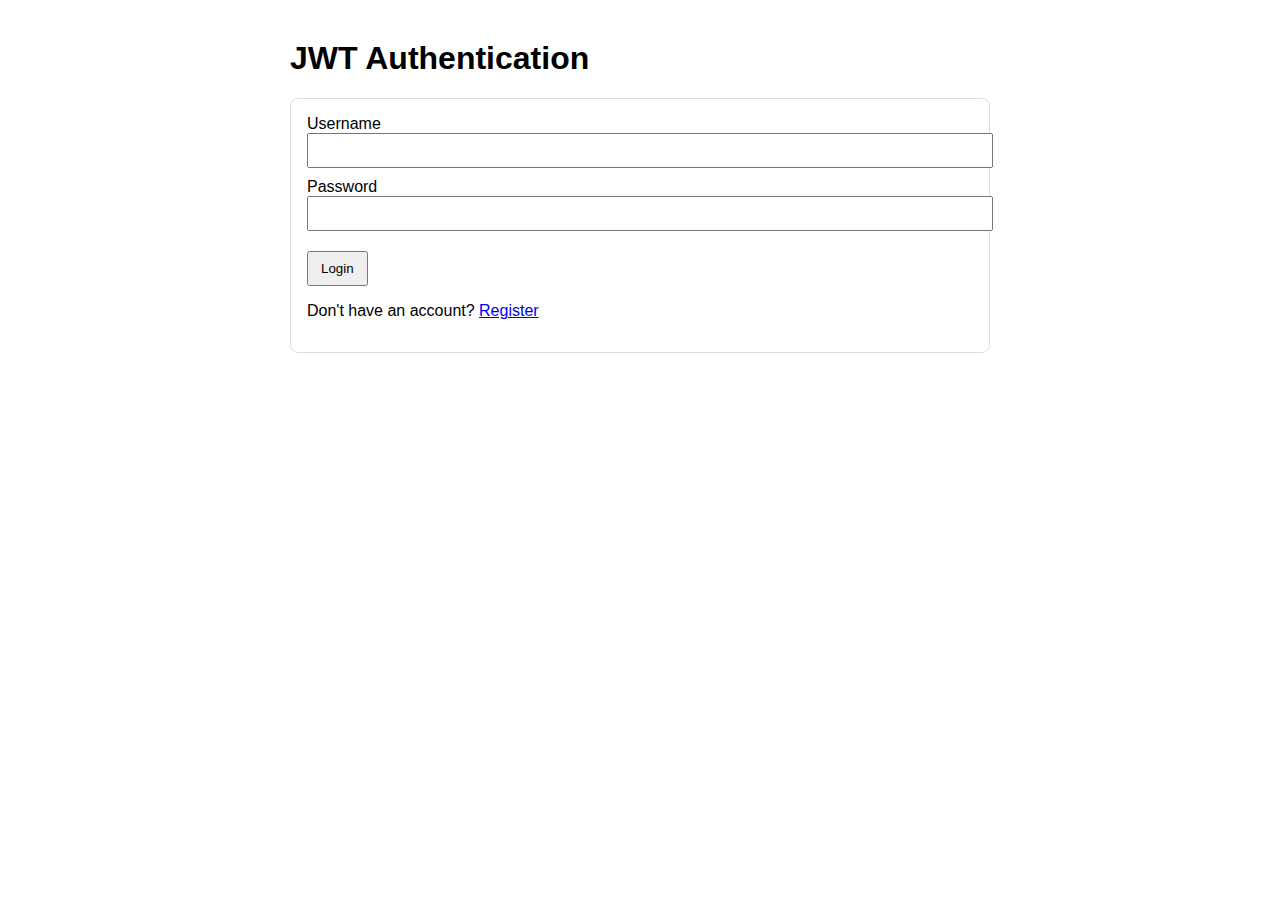
<file: auth-jwt/src/main/resources/static/index.html>
<!DOCTYPE html>
<html lang="en">
<head>
  <meta charset="UTF-8" />
  <title>JWT Authentication</title>
  <style>
    body { font-family: sans-serif; max-width: 700px; margin: 40px auto; }
    .card { border: 1px solid #ddd; padding: 16px; border-radius: 8px; margin-bottom: 20px; }
    .row { margin-bottom: 10px; }
    .hidden { display: none; }
    .error { color: #b00020; }
    .success { color: #0f7b0f; }
    button { padding: 8px 12px; margin-top: 10px; }
    input { width: 100%; padding: 8px; }
    pre { background: #f7f7f7; padding: 8px; overflow: auto; }
    table { border-collapse: collapse; width: 100%; margin-top: 15px; }
    th, td { border: 1px solid #ddd; padding: 8px; text-align: left; }
    th { background-color: #f2f2f2; }
  </style>
</head>
<body>
  <h1>JWT Authentication</h1>

  <!-- Login card -->
  <div class="card" id="login-card">
    <form id="login-form">
      <div class="row">
        <label>Username</label>
        <input type="text" name="username" required />
      </div>
      <div class="row">
        <label>Password</label>
        <input type="password" name="password" required />
      </div>
      <button type="submit">Login</button>
    </form>
    <p class="error" id="login-error"></p>
    <p>Don't have an account? <a href="/register.html">Register</a></p>
  </div>

  <!-- Authenticated card -->
  <div class="card hidden" id="authed-card">
    <h2>Welcome</h2>
    <p class="success" id="login-success"></p>
    <p><strong>Token:</strong></p>
    <pre id="token-view"></pre>
    <p><strong>User info:</strong></p>
    <pre id="user-view"></pre>

    <!-- Admin-only button -->
    <button id="list-users-btn" class="hidden">List all users</button>

    <!-- Users table -->
    <table id="users-table" class="hidden">
      <thead>
        <tr><th>ID</th><th>Username</th><th>Role</th></tr>
      </thead>
      <tbody></tbody>
    </table>

    <button id="logout-btn">Logout</button>
  </div>

  <script>
    const loginForm = document.getElementById('login-form');
    const loginError = document.getElementById('login-error');
    const loginCard = document.getElementById('login-card');
    const authedCard = document.getElementById('authed-card');
    const tokenView = document.getElementById('token-view');
    const userView = document.getElementById('user-view');
    const loginSuccess = document.getElementById('login-success');
    const logoutBtn = document.getElementById('logout-btn');
    const listUsersBtn = document.getElementById('list-users-btn');
    const usersTable = document.getElementById('users-table');
    const usersTbody = usersTable.querySelector('tbody');

    // Helpers
    function getToken() { return localStorage.getItem('token'); }
    function setToken(token) { localStorage.setItem('token', token); }
    function clearToken() {
      localStorage.removeItem('token');
      localStorage.removeItem('role');
      localStorage.removeItem('username');
    }
    function show(el) { el.classList.remove('hidden'); }
    function hide(el) { el.classList.add('hidden'); }

    async function fetchMe() {
      const token = getToken();
      if (!token) return null;
      const res = await fetch('/auth/me', { headers: { Authorization: `Bearer ${token}` } });
      if (!res.ok) throw new Error(`Failed to fetch /auth/me: ${res.status}`);
      return res.json();
    }

    async function handleLogin(username, password) {
      const res = await fetch('/auth/login', {
        method: 'POST',
        headers: { 'Content-Type': 'application/json' },
        body: JSON.stringify({ username, password })
      });
      if (!res.ok) {
        const text = await res.text();
        throw new Error(text || 'Login failed');
      }
      return res.json(); // { token, username, role }
    }

    function renderAuthed(data, user) {
      tokenView.textContent = data.token;
      userView.textContent = JSON.stringify(user, null, 2);
      loginSuccess.textContent = `Logged in as: ${data.username} (${data.role})`;
      hide(loginCard);
      show(authedCard);

      if (data.role === "ROLE_ADMIN") {
        show(listUsersBtn);
      } else {
        hide(listUsersBtn);
      }
    }

    function renderLoggedOut() {
      clearToken();
      userView.textContent = '';
      tokenView.textContent = '';
      loginError.textContent = '';
      hide(authedCard);
      show(loginCard);
      hide(usersTable);
    }

    // Initialization
    (async function init() {
      const token = getToken();
      const role = localStorage.getItem('role');
      const username = localStorage.getItem('username');
      if (!token) return;
      try {
        const user = await fetchMe();
        renderAuthed({ token, role, username }, user);
      } catch {
        renderLoggedOut();
      }
    })();

    // Login submit
    loginForm.addEventListener('submit', async (e) => {
      e.preventDefault();
      loginError.textContent = '';
      const formData = new FormData(loginForm);
      const username = formData.get('username');
      const password = formData.get('password');

      try {
        const data = await handleLogin(username, password);
        setToken(data.token);
        localStorage.setItem('role', data.role);
        localStorage.setItem('username', data.username);
        const user = await fetchMe();
        renderAuthed(data, user);
      } catch (err) {
        loginError.textContent = err.message || 'Login failed';
      }
    });

    // Logout
    logoutBtn.addEventListener('click', () => {
      renderLoggedOut();
    });

    // List users (admin only)
    listUsersBtn.addEventListener('click', async () => {
      const token = getToken();
      try {
        const res = await fetch('/auth/users', {
          headers: { Authorization: `Bearer ${token}` }
        });
        if (!res.ok) throw new Error("Failed to fetch users");
        const data = await res.json();
        const users = data.content;

        // Clear previous rows
        while (usersTbody.firstChild) {
          usersTbody.removeChild(usersTbody.firstChild);
        }

        // Build rows safely
        users.forEach(u => {
          const tr = document.createElement('tr');

          const tdId = document.createElement('td');
          tdId.textContent = u.id;

          const tdUsername = document.createElement('td');
          tdUsername.textContent = u.username;

          const tdRole = document.createElement('td');
          tdRole.textContent = u.role;

          tr.appendChild(tdId);
          tr.appendChild(tdUsername);
          tr.appendChild(tdRole);

          usersTbody.appendChild(tr);
        });

        show(usersTable);
      } catch (err) {
        alert(err.message);
      }
    });
  </script>
</body>
</html>
</file>
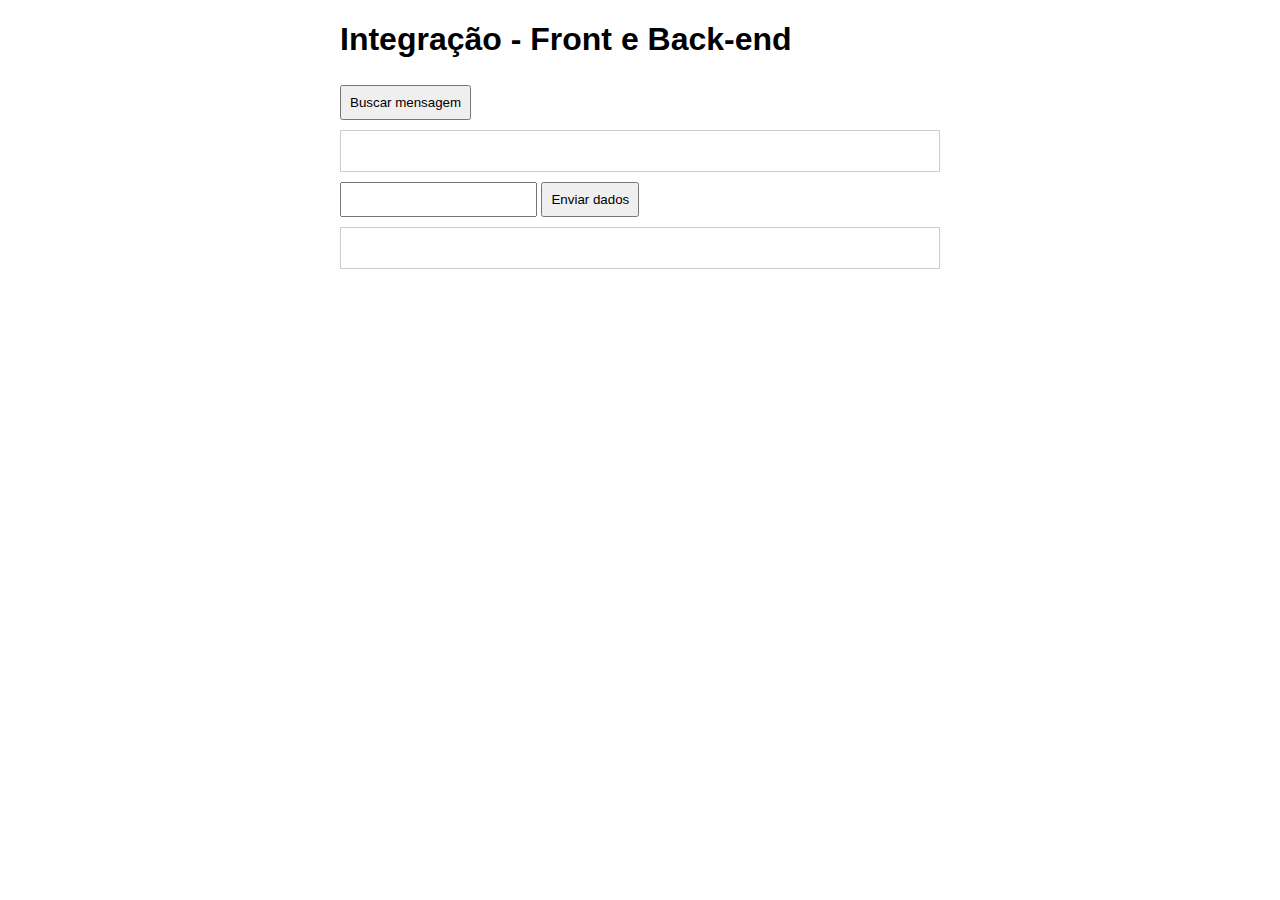
<file: integracao/src/main/resources/static/index.html>
<!DOCTYPE html>
<html lang="pt-br">
<head>
    <meta charset="UTF-8">
    <meta name="viewport" content="width=device-width, initial-scale=1.0">
    <title>Integração com Spring Boot</title>
    <script src="js/app.js" defer></script>
    <style>
        body{
            font-family: Arial, Helvetica, sans-serif;
            margin: 20px;
        }
        .container{
            max-width: 600px;
            margin: 0 auto;
        }
        button, input{
            padding: 8px;
            margin: 5px 0;
        }
        .result-box{
            margin: 5px 0;
            padding: 10px;
            border: 1px solid #ccc;
            min-height: 20px;
        }
        
    </style>
</head>
<body>
    <div class="container">
        <h1>Integração - Front e Back-end</h1>
        <!-- GET -->
        <button id="get" onclick="buscarMensagem()">Buscar mensagem</button>
        <div class="result-box" id="resultado-get"></div>

        <!-- POST -->
         <input type="text"  id="dados-input">
         <button id="post" onclick="enviarDados()">Enviar dados</button>
         <div class="result-box" id="resultado-post"></div>
    </div>
</body>
</html>
</file>
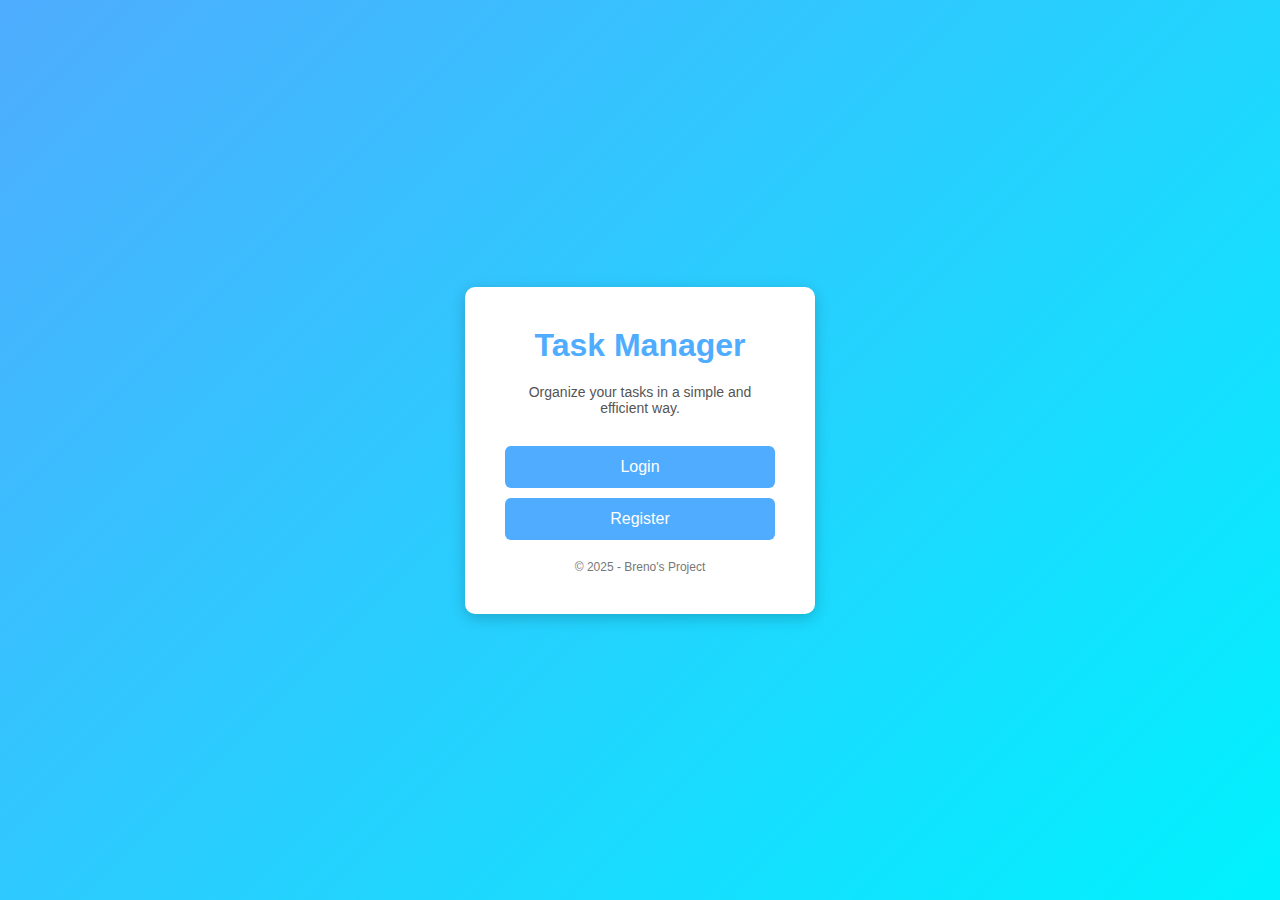
<file: toDoApp/src/main/resources/static/index.html>
<!DOCTYPE html>
<html lang="en">
<head>
    <meta charset="UTF-8">
    <meta name="viewport" content="width=device-width, initial-scale=1.0">
    <title>Task Manager</title>
    <link rel="stylesheet" href="./style/style.css">
</head>
<body>
    <div class="container">
        <h1>Task Manager</h1>
        <p>Organize your tasks in a simple and efficient way.</p>
        
        <button class="btn" onclick="window.location.href='login.html'">Login</button>
        <button class="btn" onclick="window.location.href='register.html'">Register</button>
        
        <div class="footer">
            &copy; 2025 - Breno's Project
        </div>
    </div>
</body>
</html>
</file>
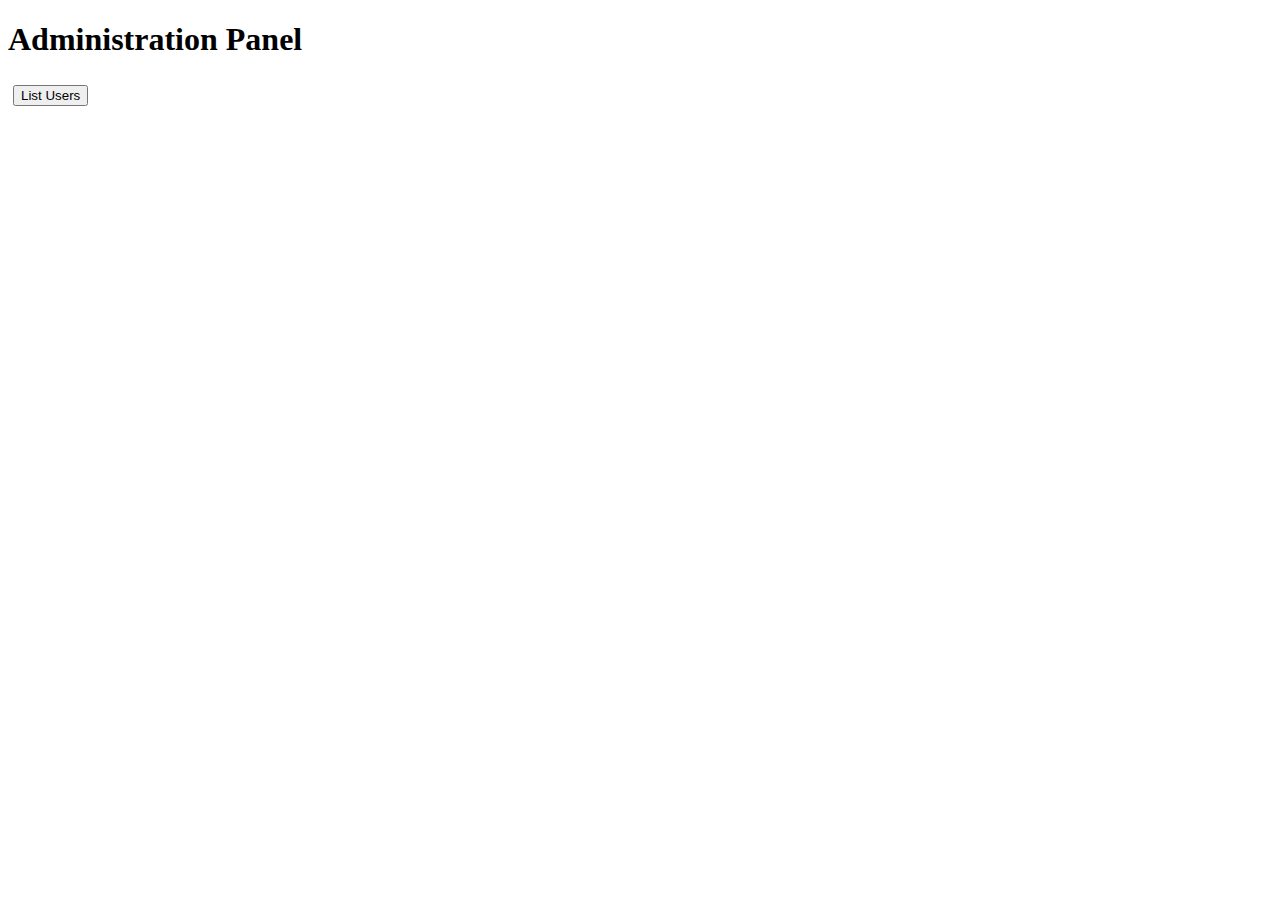
<file: auth-jwt/src/main/resources/static/admin/index.html>
<!DOCTYPE html>
<html lang="pt-BR">
<head>
  <meta charset="UTF-8">
  <title>Admin - Users</title>
  <style>
    table { border-collapse: collapse; width: 100%; margin-top: 20px; }
    th, td { border: 1px solid #ccc; padding: 8px; text-align: left; }
    #pagination { margin-top: 15px; }
    button { margin: 5px; }
  </style>
</head>
<body>
  <h1>Administration Panel</h1>

  <button id="listUsersBtn">List Users</button>

  <table id="usersTable" style="display:none;">
    <thead>
      <tr>
        <th>ID</th>
        <th>User</th>
        <th>Role</th>
      </tr>
    </thead>
    <tbody id="usersTbody"></tbody>
  </table>

  <div id="pagination" style="display:none;">
    <button id="prev-btn">Previous</button>
    <span id="page-info"></span>
    <button id="next-btn">Next</button>
  </div>

<script>
  const usersTable = document.getElementById("usersTable");
  const usersTbody = document.getElementById("usersTbody");
  const listUsersBtn = document.getElementById("listUsersBtn");
  const paginationDiv = document.getElementById("pagination");
  const pageInfo = document.getElementById("page-info");
  const prevBtn = document.getElementById("prev-btn");
  const nextBtn = document.getElementById("next-btn");

  let currentPage = 0;
  const pageSize = 5; 
  let totalPages = 0;

  function getToken() {
    return localStorage.getItem("token"); 
  }

  async function loadUsers(page = 0) {
    const token = getToken();
    try {
      const res = await fetch(`/auth/users?page=${page}&size=${pageSize}`, {
        headers: { Authorization: `Bearer ${token}` }
      });

      if (!res.ok) throw new Error("Failed to fetch users");

      const data = await res.json();

      // limpa tabela
      while (usersTbody.firstChild) {
        usersTbody.removeChild(usersTbody.firstChild);
      }

     data.content.forEach(u => {
  const tr = document.createElement("tr");

  const tdId = document.createElement("td");
  tdId.textContent = u.id;

  const tdUsername = document.createElement("td");
  tdUsername.textContent = u.username;

  const tdRole = document.createElement("td");
  tdRole.textContent = u.role;

  const tdDelete = document.createElement("td");
  const deleteBtn = document.createElement("button");
  deleteBtn.textContent = "Delete";
  deleteBtn.addEventListener("click", async () => {
    try {
      const res = await fetch(`/auth/users/${u.id}`, {
        method: "DELETE",
        headers: { Authorization: `Bearer ${token}` }
      });
      if (!res.ok) throw new Error("Deletion failed");
      loadUsers(currentPage);
    } catch (err) {
      alert(err.message);
    }
  });
  tdDelete.appendChild(deleteBtn);

  const tdUpdate = document.createElement("td");
  const updateBtn = document.createElement("button");
  updateBtn.textContent = "Update";
  updateBtn.addEventListener("click", () => {

    window.location.href = `update.html?id=${u.id}`;
  });
  tdUpdate.appendChild(updateBtn);

  tr.appendChild(tdId);
  tr.appendChild(tdUsername);
  tr.appendChild(tdRole);
  tr.appendChild(tdDelete);
  tr.appendChild(tdUpdate);

  usersTbody.appendChild(tr);
});

      usersTable.style.display = "table";
      paginationDiv.style.display = "block";

      currentPage = data.number;
      totalPages = data.totalPages;
      pageInfo.textContent = `Page ${currentPage + 1} of ${totalPages}`;

      prevBtn.disabled = currentPage === 0;
      nextBtn.disabled = currentPage + 1 >= totalPages;

    } catch (err) {
      alert(err.message);
    }
  }

  listUsersBtn.addEventListener("click", () => loadUsers(0));

  prevBtn.addEventListener("click", () => {
    if (currentPage > 0) loadUsers(currentPage - 1);
  });

  nextBtn.addEventListener("click", () => {
    if (currentPage + 1 < totalPages) loadUsers(currentPage + 1);
  });
</script>
</body>
</html>
</file>
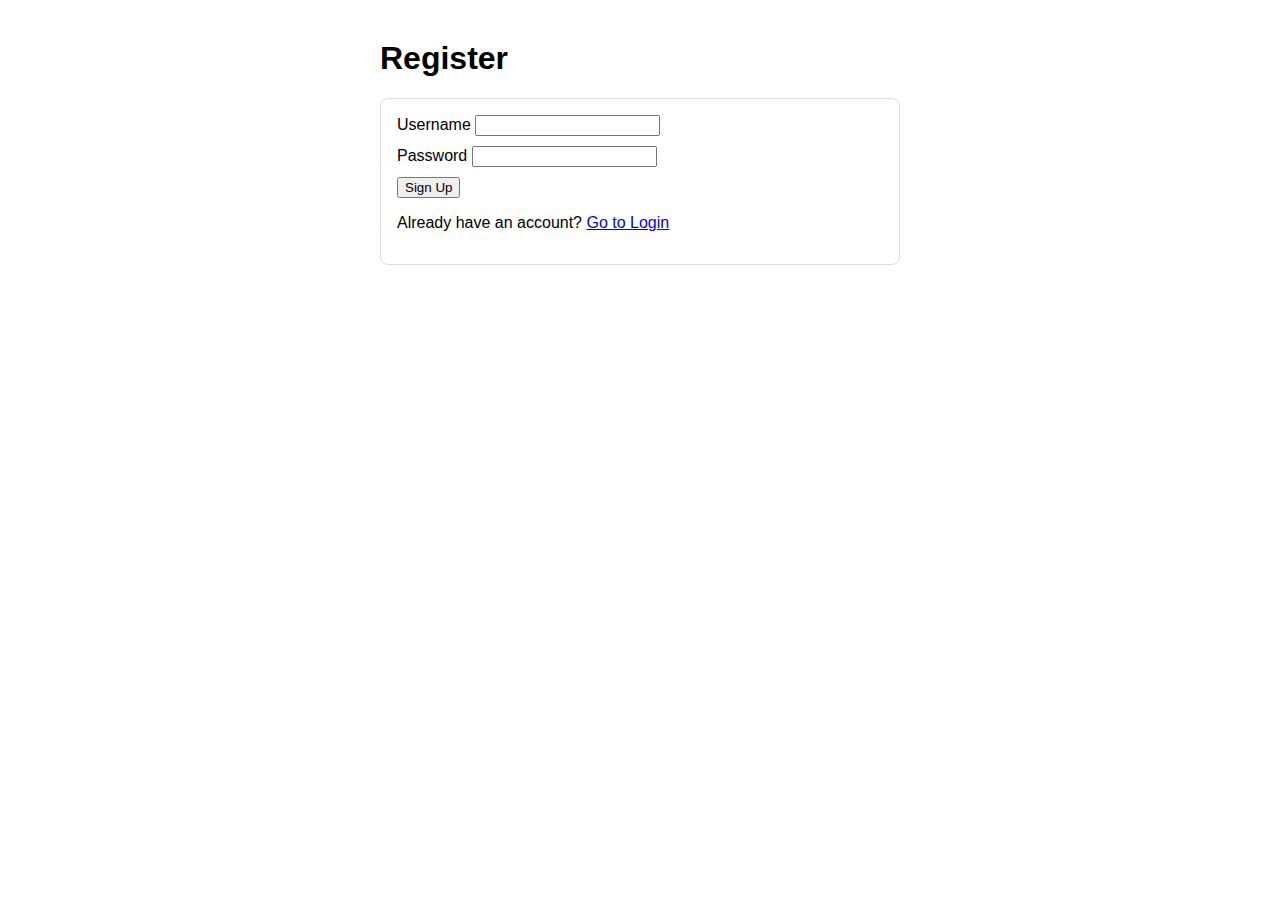
<file: auth-jwt/src/main/resources/static/register.html>
<!DOCTYPE html>
<html lang="en">
<head>
  <meta charset="UTF-8" />
  <title>User Registration</title>
  <style>
    body { font-family: sans-serif; max-width: 520px; margin: 40px auto; }
    .card { border: 1px solid #ddd; padding: 16px; border-radius: 8px; }
    .row { margin-bottom: 10px; }
    .error { color: #b00020; }
    .success { color: #0f7b0f; }
  </style>
</head>
<body>
  <h1>Register</h1>

  <div class="card">
    <form id="register-form">
      <div class="row">
        <label>Username</label>
        <input type="text" name="username" required />
      </div>
      <div class="row">
        <label>Password</label>
        <input type="password" name="password" required />
      </div>
      <button type="submit">Sign Up</button>
    </form>
    <p class="error" id="register-error"></p>
    <p class="success" id="register-success"></p>
    <p>Already have an account? <a href="/index.html">Go to Login</a></p>
  </div>

  <script>
    const form = document.getElementById('register-form');
    const error = document.getElementById('register-error');
    const success = document.getElementById('register-success');

    form.addEventListener('submit', async (e) => {
      e.preventDefault();
      error.textContent = '';
      success.textContent = '';

      const fd = new FormData(form);
      const username = fd.get('username');
      const password = fd.get('password');

      try {
        const res = await fetch('/auth/register', {
          method: 'POST',
          headers: { 'Content-Type': 'application/json' },
          body: JSON.stringify({ username, password })
        });
        if (!res.ok) {
          const text = await res.text();
          throw new Error(text || 'Registration failed');
        }
        success.textContent = 'User created successfully. You can now log in.';
      } catch (err) {
        error.textContent = err.message || 'Registration failed';
      }
    });
  </script>
</body>
</html>
</file>
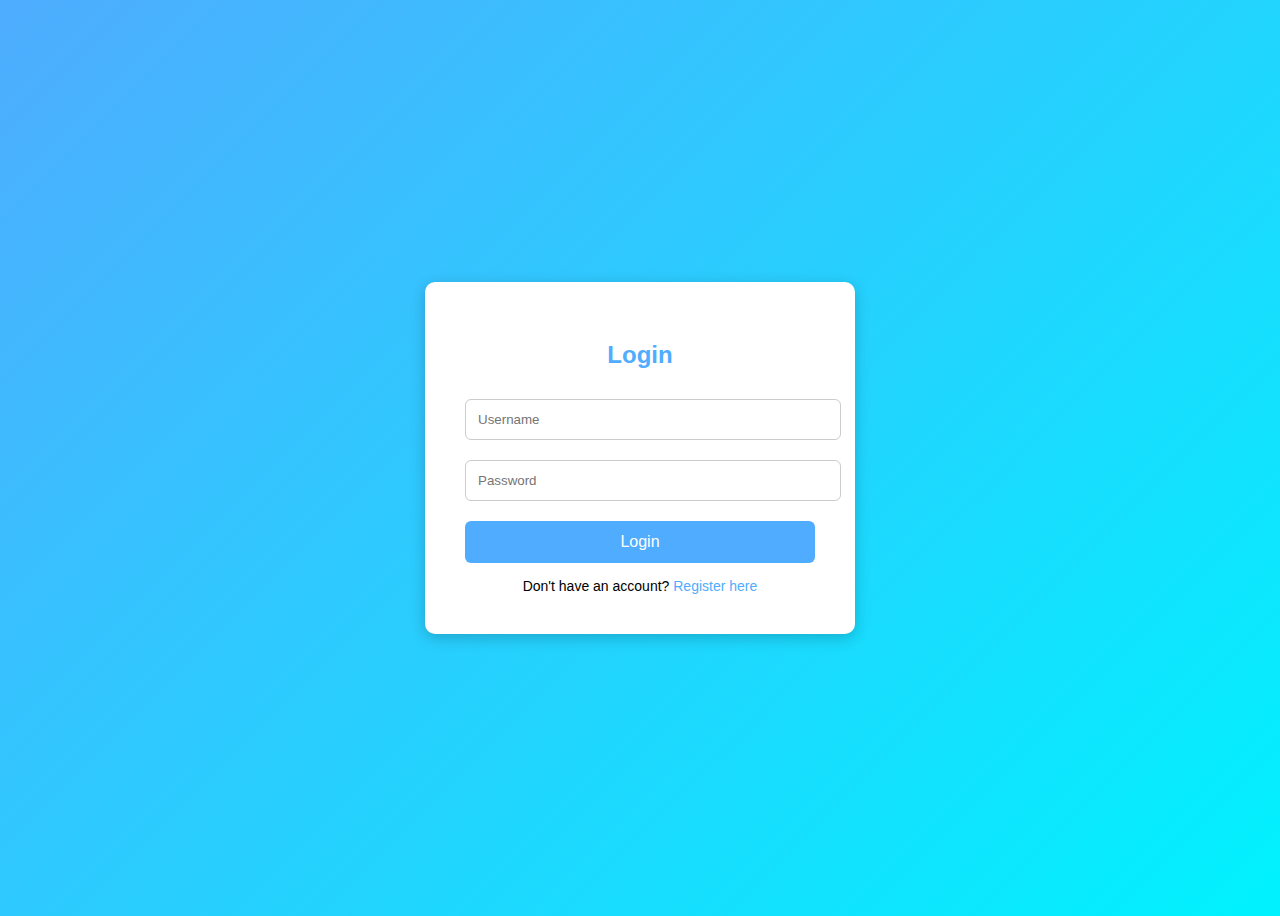
<file: toDoApp/src/main/resources/static/login.html>
<!DOCTYPE html>
<html lang="en">

<head>
    <meta charset="UTF-8">
    <meta name="viewport" content="width=device-width, initial-scale=1.0">
    <title>Login - Task Manager</title>
    <link rel="stylesheet" href="./style/login.css">
</head>

<body>
    <div class="login-container">
        <h2>Login</h2>
        <form>
            <input type="text" placeholder="Username" required>
            <input type="password" placeholder="Password" required>
            <button type="submit">Login</button>
        </form>
        <div class="link">
            Don't have an account? <a href="register.html">Register here</a>
        </div>
    </div>
    <script>
        const authService = new AuthService();

        document.querySelector("form").addEventListener("submit", async (e) => {
            e.preventDefault();
            const username = e.target[0].value;
            const password = e.target[1].value;

            try {
                const user = await authService.login(username, password);
                alert("Login successful!");
                window.location.href = "tasks.html"; // redireciona para página de tarefas
            } catch (err) {
                alert(err.message);
            }
        });
    </script>
</body>

</html>
</file>
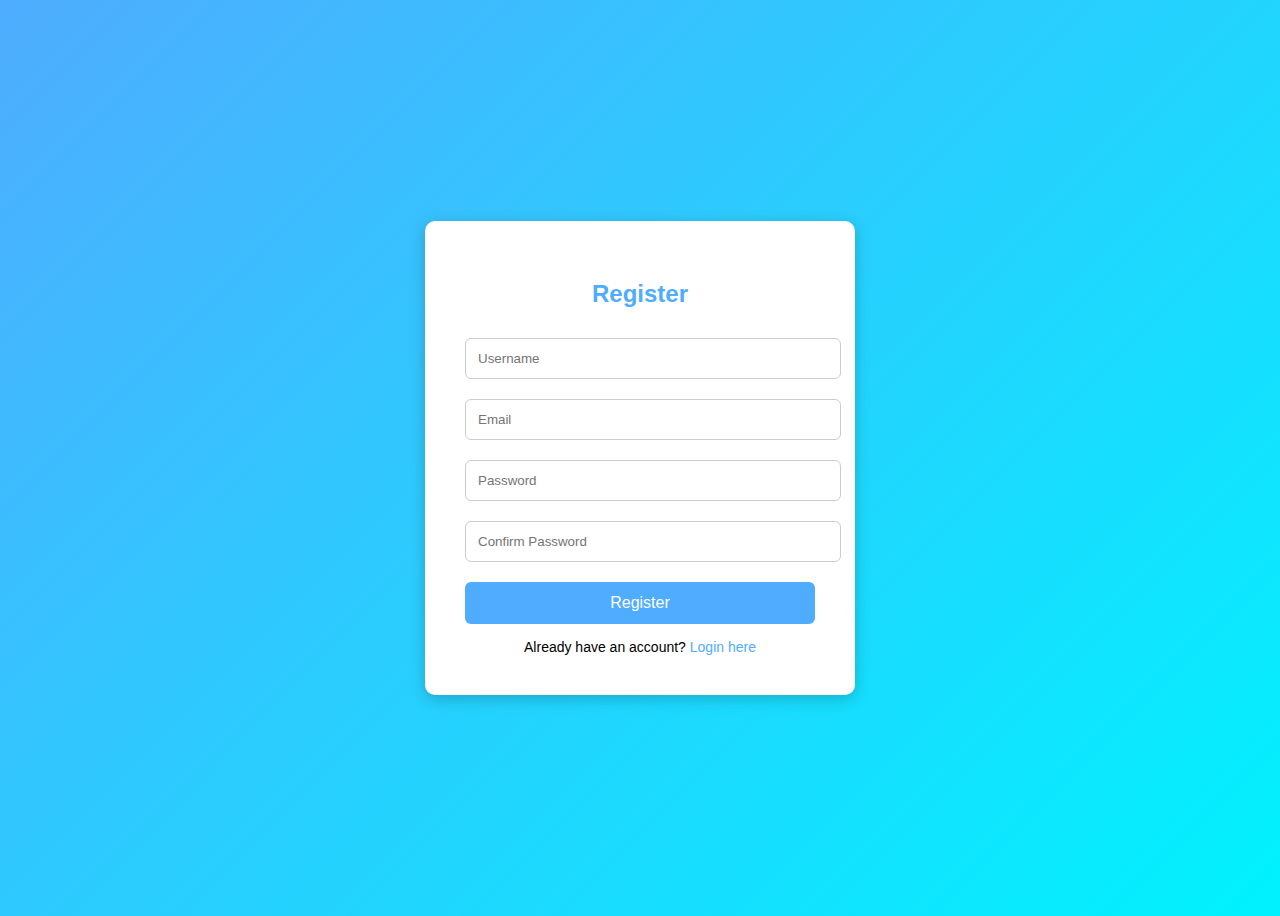
<file: toDoApp/src/main/resources/static/register.html>
<!DOCTYPE html>
<html lang="en">
<head>
    <meta charset="UTF-8">
    <meta name="viewport" content="width=device-width, initial-scale=1.0">
    <title>Register - Task Manager</title>
    <link rel="stylesheet" href="./style/register.css">
</head>
<body>
    <div class="register-container">
        <h2>Register</h2>
        <form>
            <input type="text" placeholder="Username" required>
            <input type="email" placeholder="Email" required>
            <input type="password" placeholder="Password" required>
            <input type="password" placeholder="Confirm Password" required>
            <button type="submit">Register</button>
        </form>
        <div class="link">
            Already have an account? <a href="login.html">Login here</a>
        </div>
    </div>
</body>
</html>
</file>
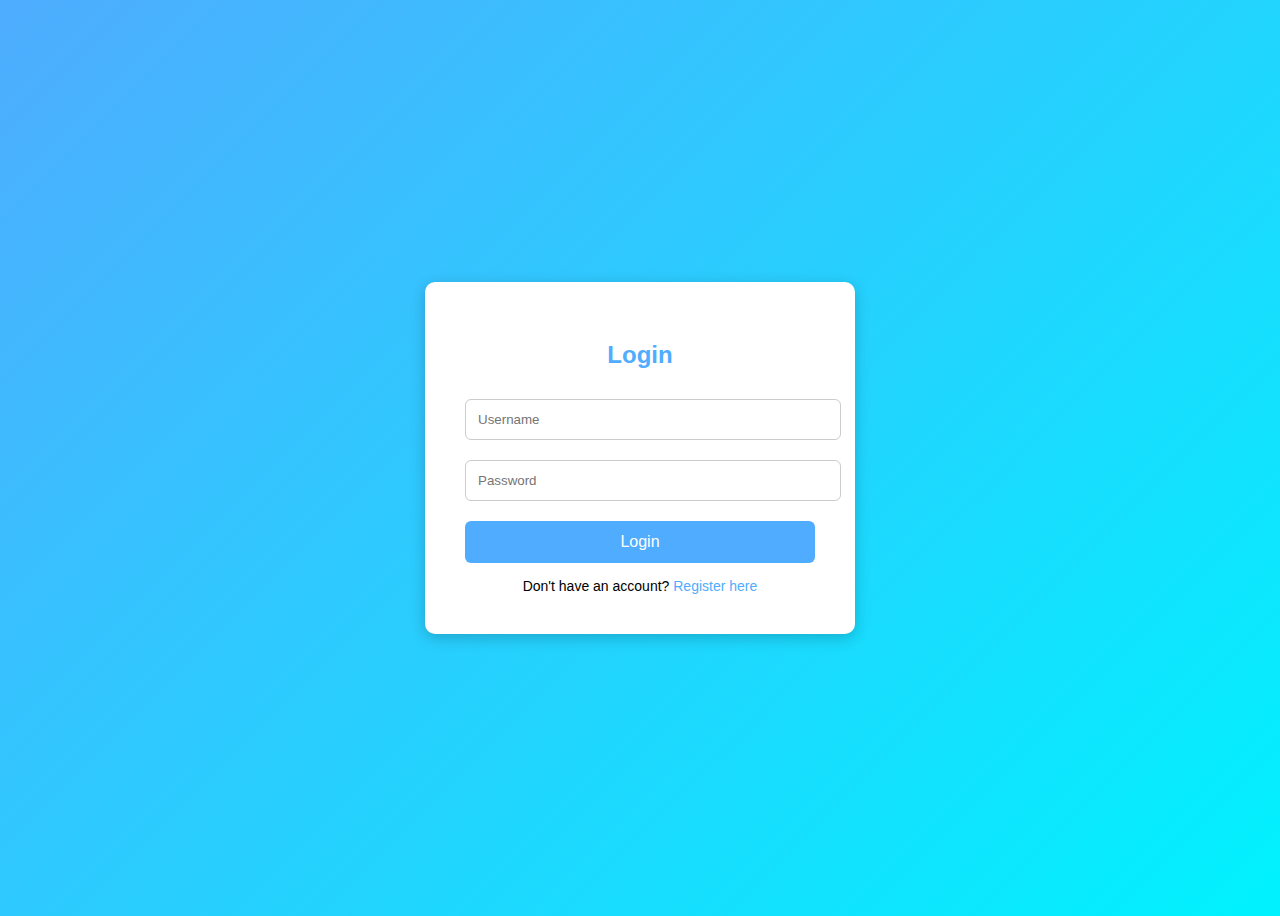
<file: toDoApp/src/main/resources/static/js/login.html>
<!DOCTYPE html>
<html lang="en">
<head>
    <meta charset="UTF-8">
    <meta name="viewport" content="width=device-width, initial-scale=1.0">
    <title>Login - Task Manager</title>
    <link rel="stylesheet" href="./style/login.css">
</head>
<body>
    <div class="login-container">
        <h2>Login</h2>
        <form>
            <input type="text" placeholder="Username" required>
            <input type="password" placeholder="Password" required>
            <button type="submit">Login</button>
        </form>
        <div class="link">
            Don't have an account? <a href="register.html">Register here</a>
        </div>
    </div>
</body>
</html>
</file>
<file: toDoApp/src/main/resources/static/style/style.css>
* {
            margin: 0;
            padding: 0;
            box-sizing: border-box;
        }

        body {
            font-family: Arial, sans-serif;
            background: linear-gradient(135deg, #4facfe, #00f2fe);
            color: #333;
            display: flex;
            justify-content: center;
            align-items: center;
            height: 100vh;
        }

        .container {
            background: #fff;
            padding: 40px;
            border-radius: 10px;
            box-shadow: 0px 4px 15px rgba(0,0,0,0.2);
            text-align: center;
            width: 350px;
        }

        h1 {
            margin-bottom: 20px;
            color: #4facfe;
        }

        p {
            margin-bottom: 30px;
            font-size: 14px;
            color: #555;
        }

        .btn {
            display: block;
            width: 100%;
            padding: 12px;
            margin: 10px 0;
            border: none;
            border-radius: 6px;
            background: #4facfe;
            color: #fff;
            font-size: 16px;
            cursor: pointer;
            transition: background 0.3s ease;
        }

        .btn:hover {
            background: #00c6fb;
        }

        .footer {
            margin-top: 20px;
            font-size: 12px;
            color: #777;
        }
</file>
<file: toDoApp/src/main/resources/static/style/login.css>
body {
            font-family: Arial, sans-serif;
            background: linear-gradient(135deg, #4facfe, #00f2fe);
            display: flex;
            justify-content: center;
            align-items: center;
            height: 100vh;
        }

        .login-container {
            background: #fff;
            padding: 40px;
            border-radius: 10px;
            box-shadow: 0px 4px 15px rgba(0,0,0,0.2);
            width: 350px;
            text-align: center;
        }

        h2 {
            margin-bottom: 20px;
            color: #4facfe;
        }

        input {
            width: 100%;
            padding: 12px;
            margin: 10px 0;
            border: 1px solid #ccc;
            border-radius: 6px;
        }

        button {
            width: 100%;
            padding: 12px;
            background: #4facfe;
            border: none;
            border-radius: 6px;
            color: #fff;
            font-size: 16px;
            cursor: pointer;
            margin-top: 10px;
        }

        button:hover {
            background: #00c6fb;
        }

        .link {
            margin-top: 15px;
            font-size: 14px;
        }

        .link a {
            color: #4facfe;
            text-decoration: none;
        }
</file>
<file: toDoApp/src/main/resources/static/style/register.css>
body {
            font-family: Arial, sans-serif;
            background: linear-gradient(135deg, #4facfe, #00f2fe);
            display: flex;
            justify-content: center;
            align-items: center;
            height: 100vh;
        }

        .register-container {
            background: #fff;
            padding: 40px;
            border-radius: 10px;
            box-shadow: 0px 4px 15px rgba(0,0,0,0.2);
            width: 350px;
            text-align: center;
        }

        h2 {
            margin-bottom: 20px;
            color: #4facfe;
        }

        input {
            width: 100%;
            padding: 12px;
            margin: 10px 0;
            border: 1px solid #ccc;
            border-radius: 6px;
        }

        button {
            width: 100%;
            padding: 12px;
            background: #4facfe;
            border: none;
            border-radius: 6px;
            color: #fff;
            font-size: 16px;
            cursor: pointer;
            margin-top: 10px;
        }

        button:hover {
            background: #00c6fb;
        }

        .link {
            margin-top: 15px;
            font-size: 14px;
        }

        .link a {
            color: #4facfe;
            text-decoration: none;
        }
</file>
<file: toDoApp/src/main/resources/static/js/style/login.css>
body {
            font-family: Arial, sans-serif;
            background: linear-gradient(135deg, #4facfe, #00f2fe);
            display: flex;
            justify-content: center;
            align-items: center;
            height: 100vh;
        }

        .login-container {
            background: #fff;
            padding: 40px;
            border-radius: 10px;
            box-shadow: 0px 4px 15px rgba(0,0,0,0.2);
            width: 350px;
            text-align: center;
        }

        h2 {
            margin-bottom: 20px;
            color: #4facfe;
        }

        input {
            width: 100%;
            padding: 12px;
            margin: 10px 0;
            border: 1px solid #ccc;
            border-radius: 6px;
        }

        button {
            width: 100%;
            padding: 12px;
            background: #4facfe;
            border: none;
            border-radius: 6px;
            color: #fff;
            font-size: 16px;
            cursor: pointer;
            margin-top: 10px;
        }

        button:hover {
            background: #00c6fb;
        }

        .link {
            margin-top: 15px;
            font-size: 14px;
        }

        .link a {
            color: #4facfe;
            text-decoration: none;
        }
</file>
